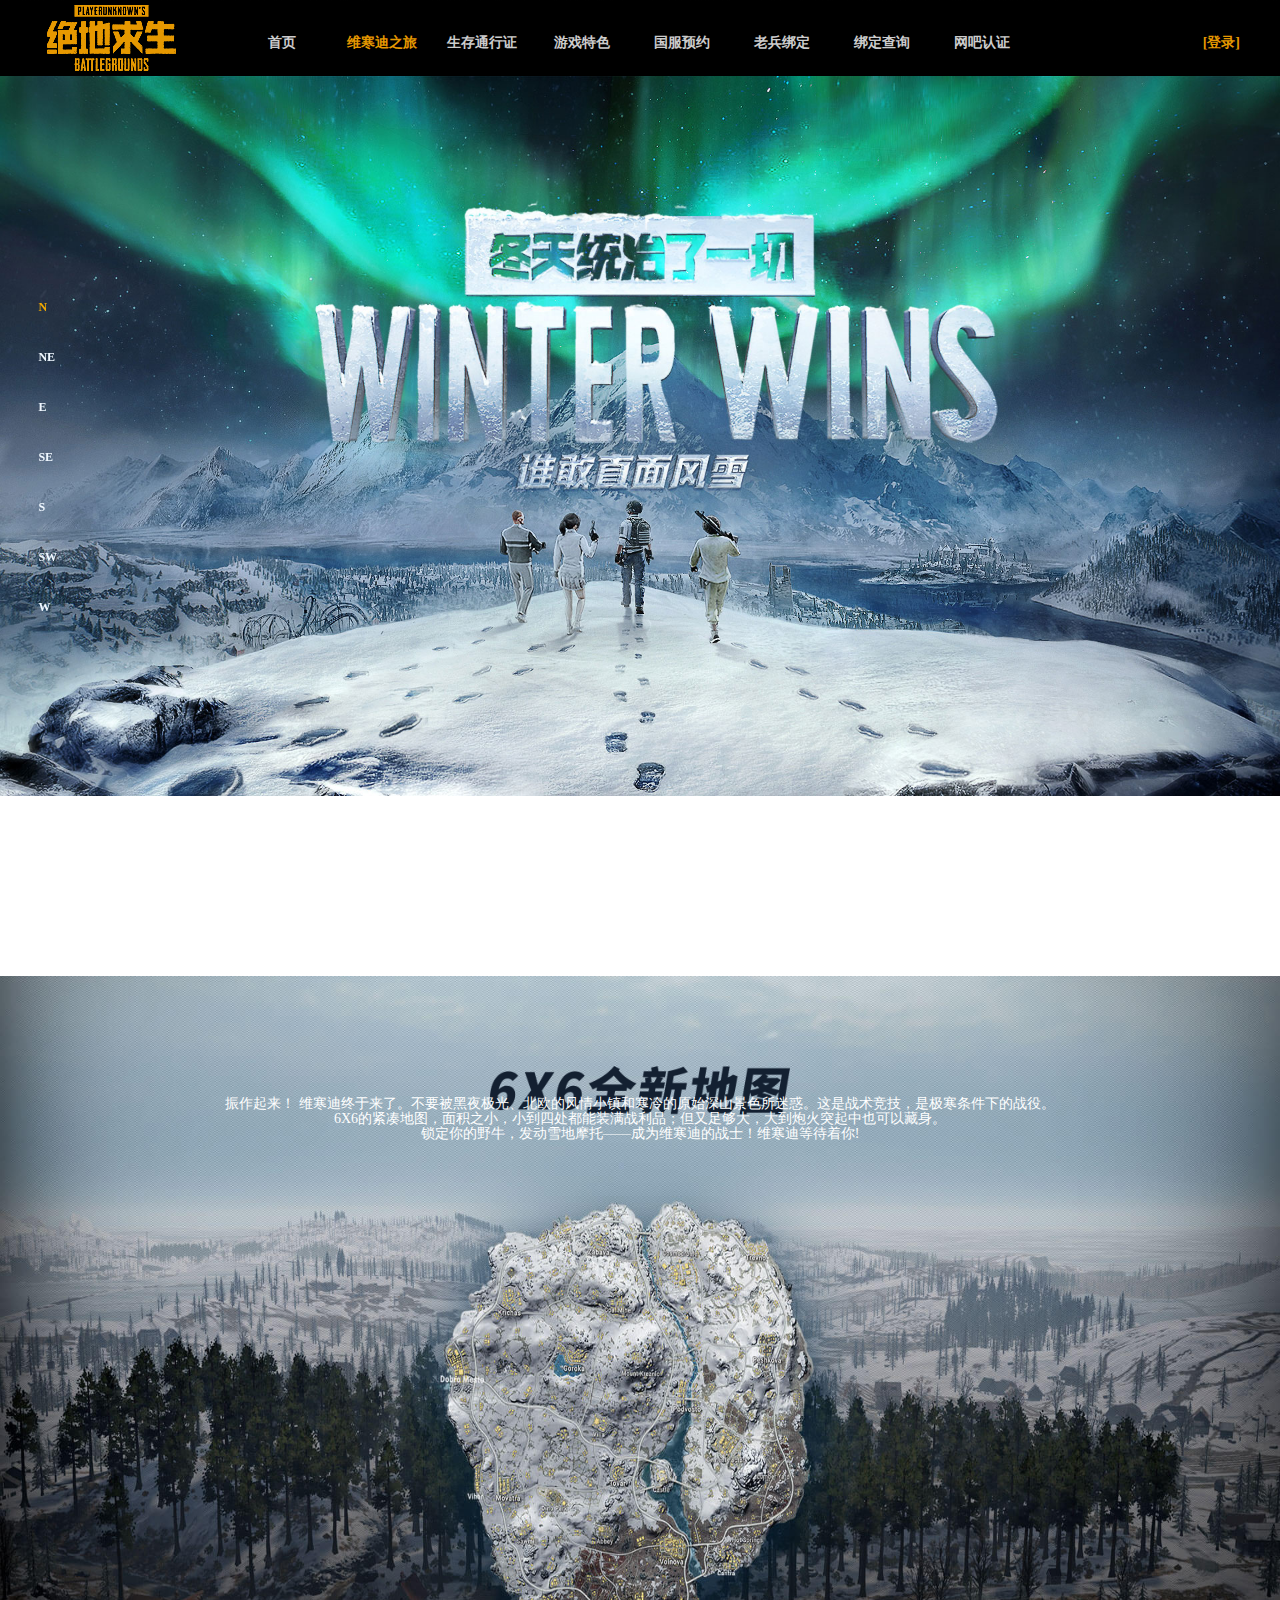
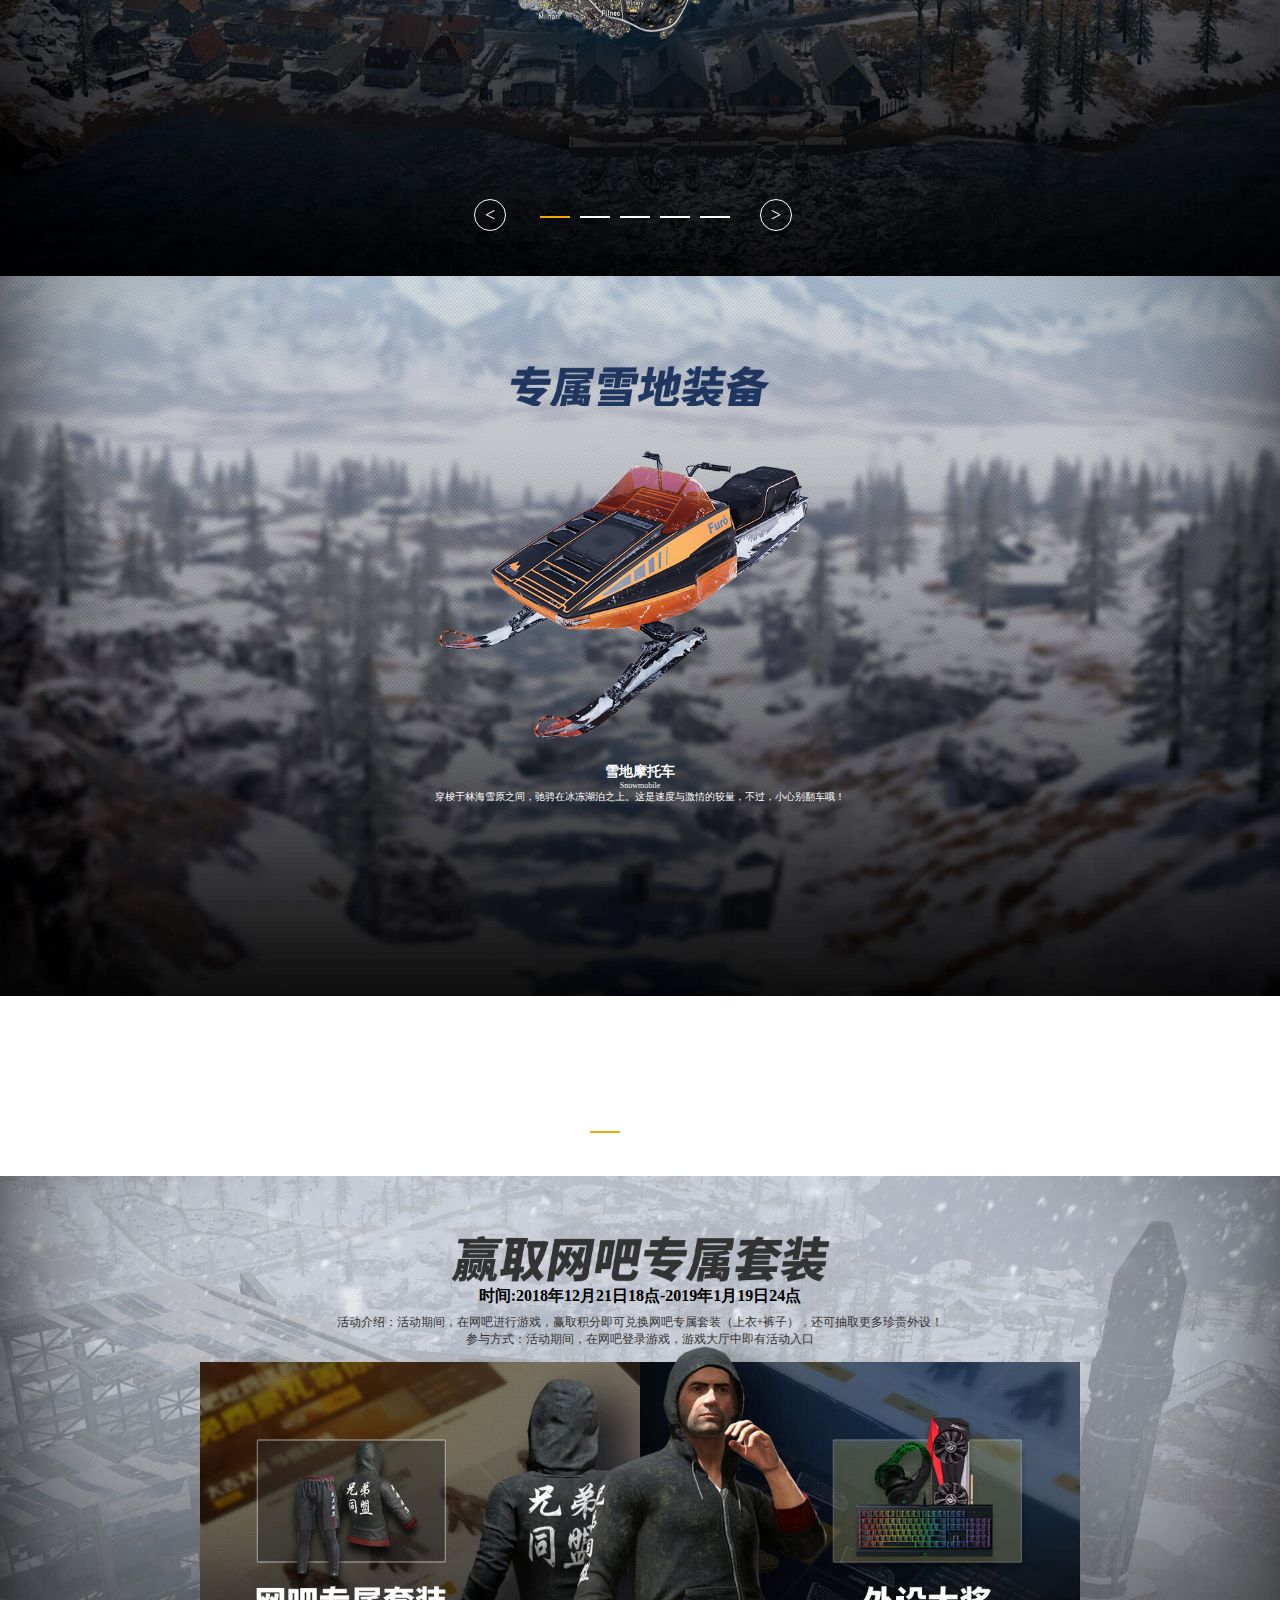
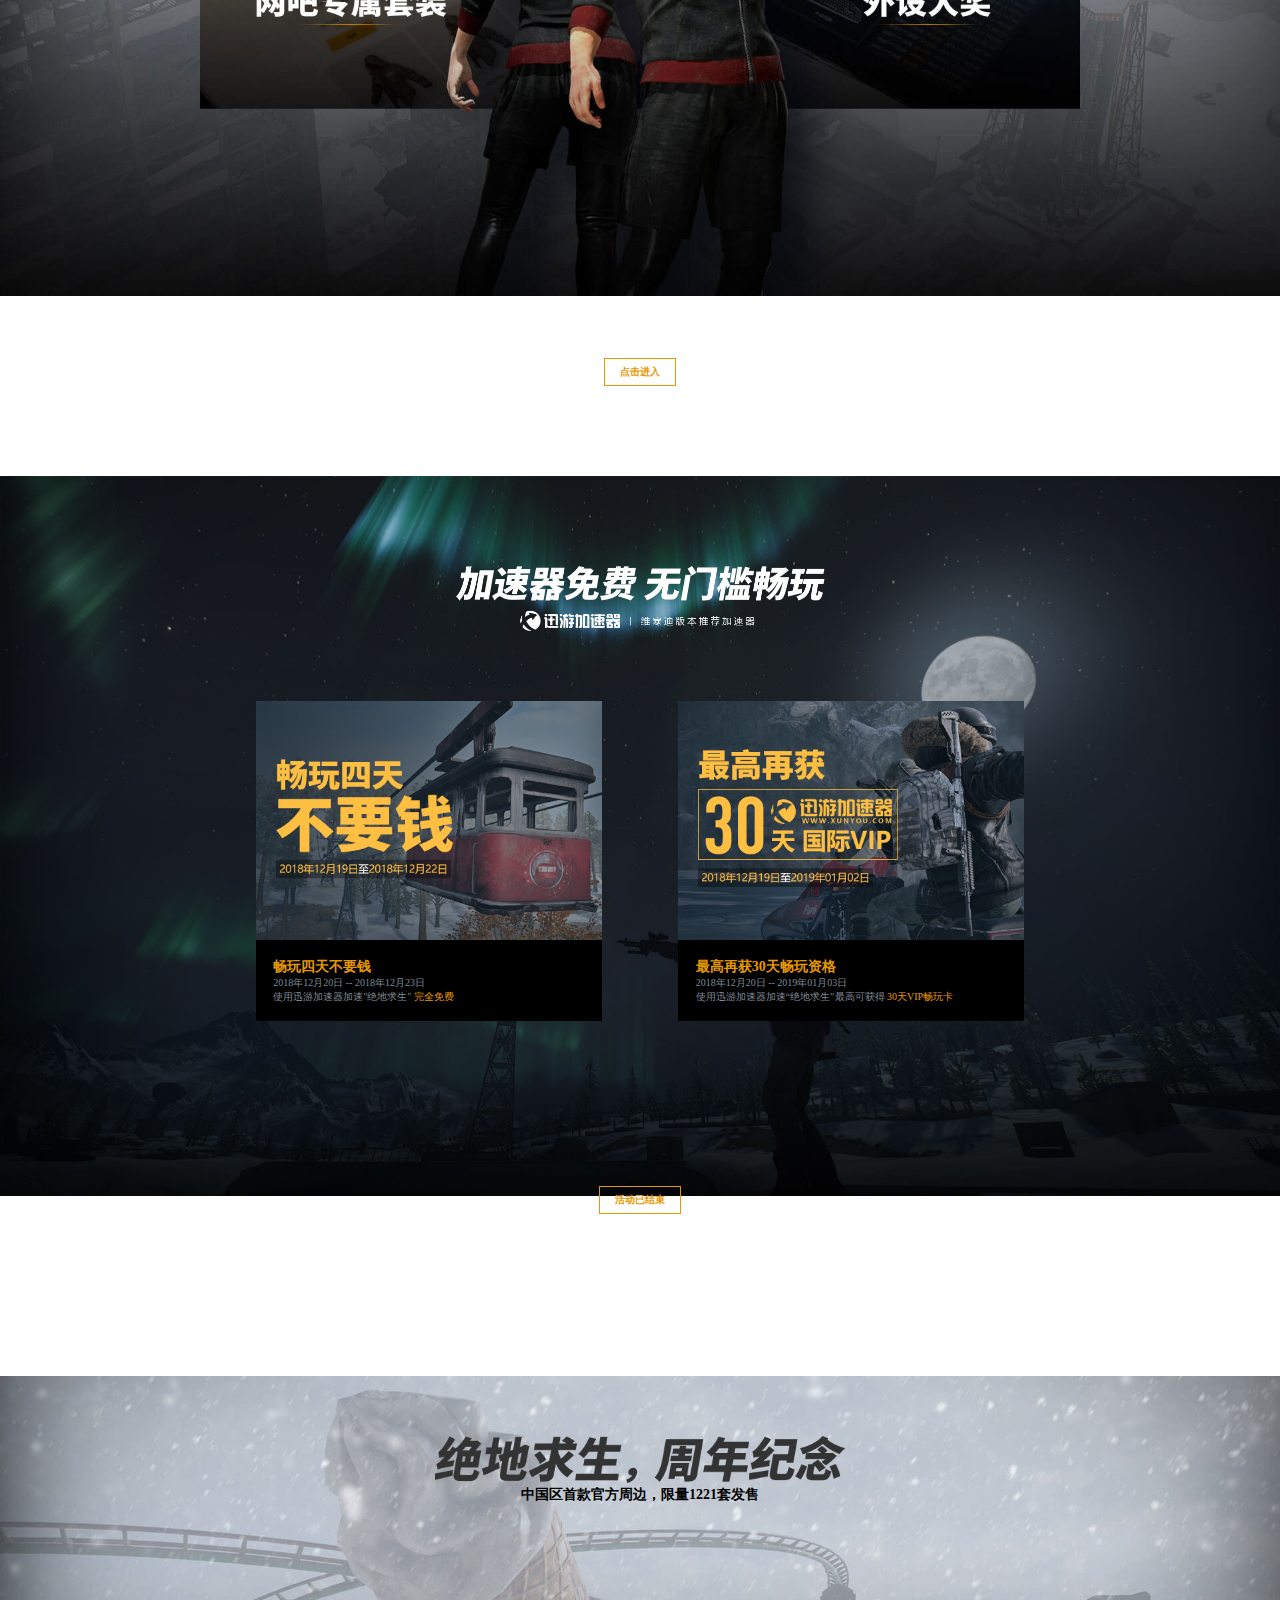
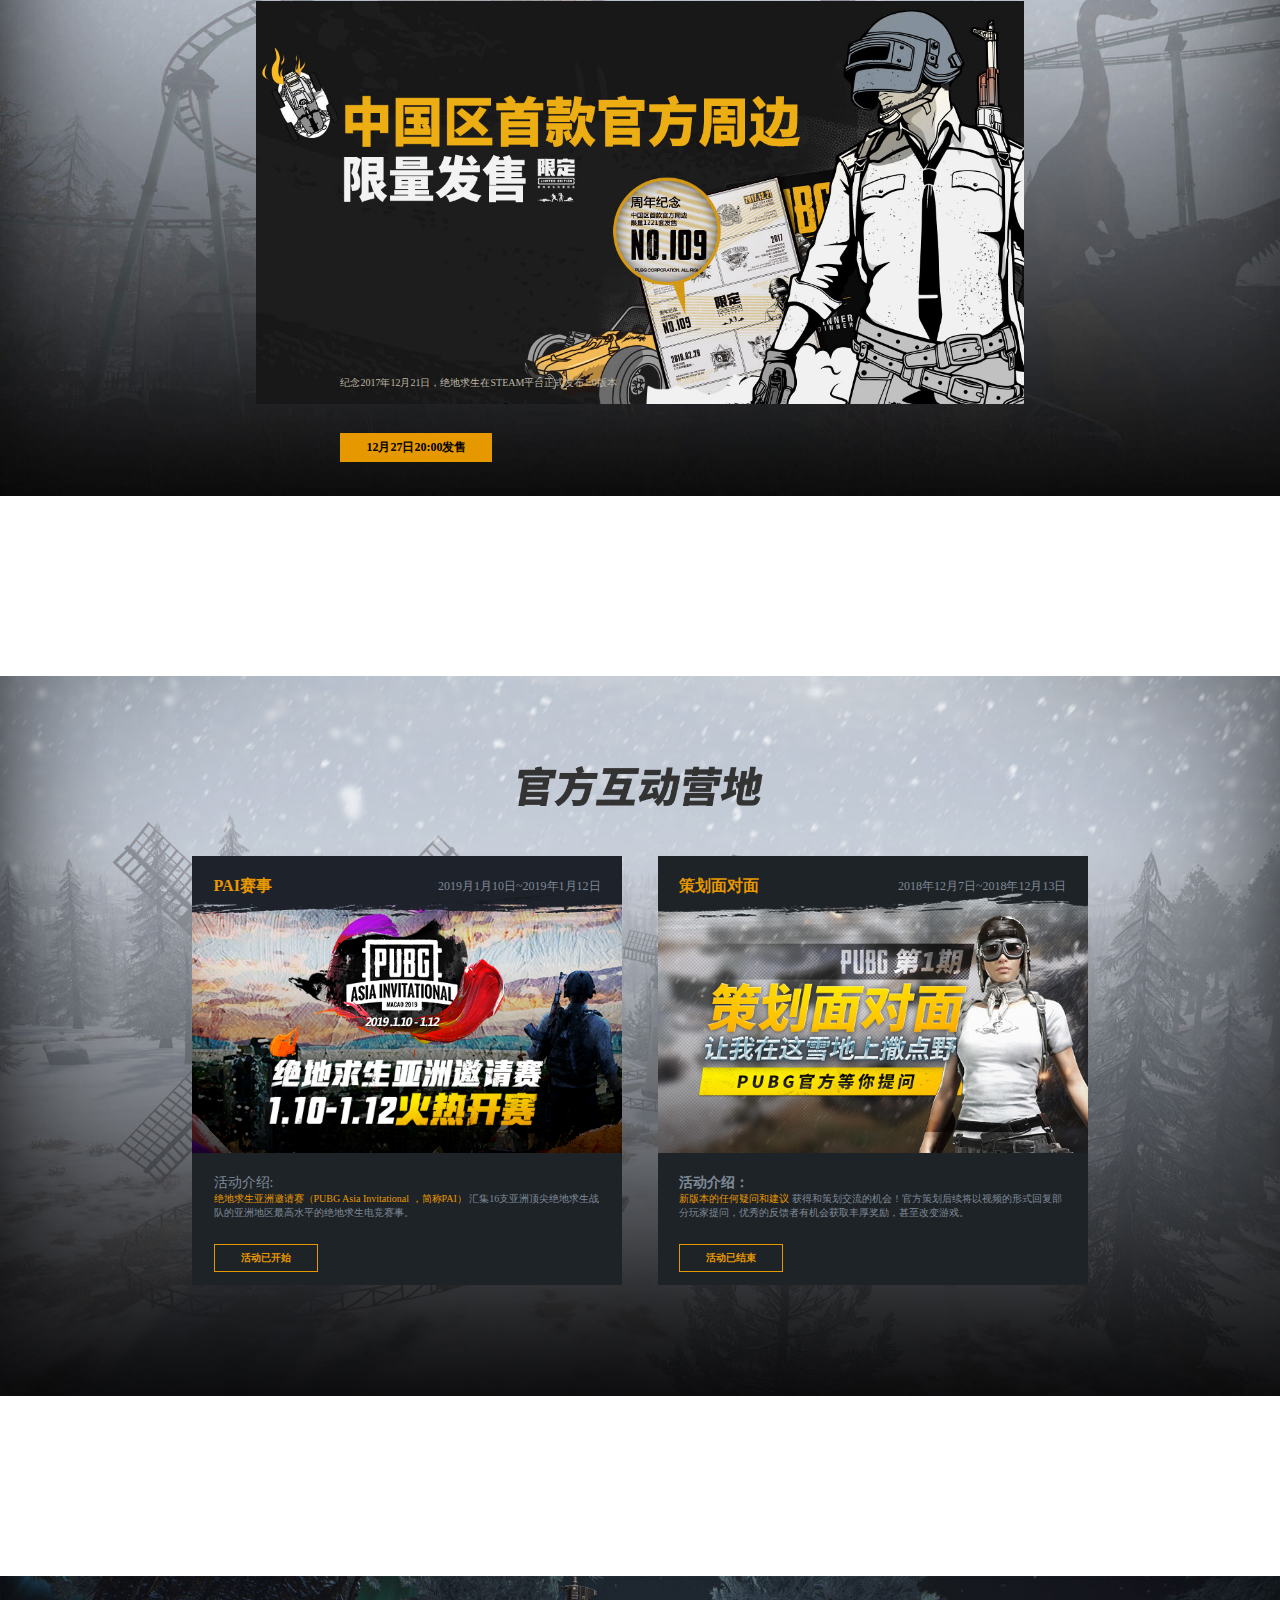
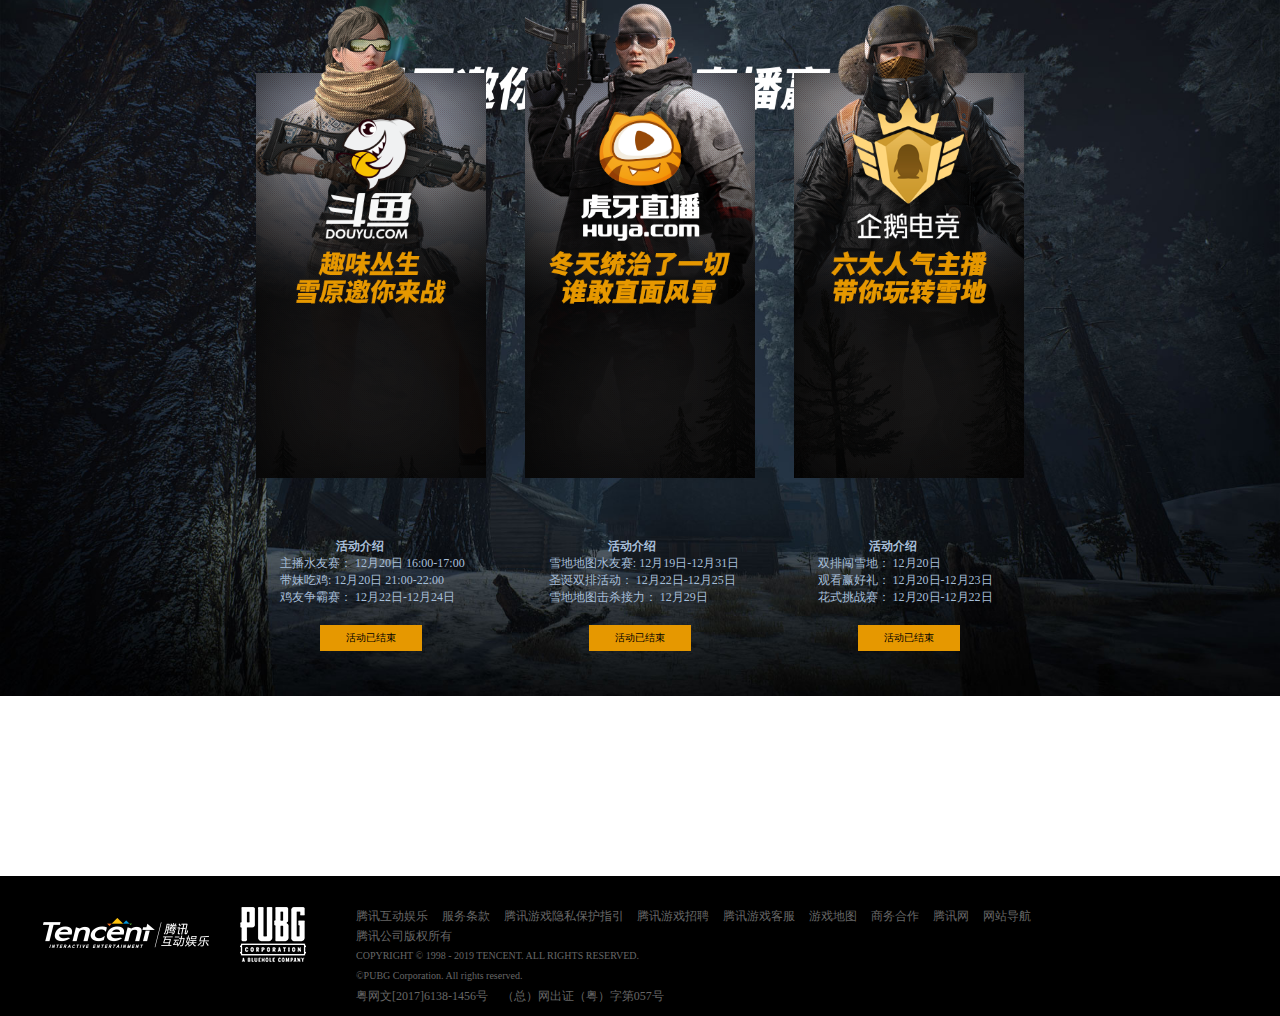
<file: vihandiTour/index.html>
<!DOCTYPE html>
<html lang="en">
<head>
  <meta charset="UTF-8">
  <meta name="viewport" content="width=device-width, initial-scale=1.0">
  <meta http-equiv="X-UA-Compatible" content="ie=edge">
  <title>维寒迪之旅-绝地求生</title>
  <link rel="stylesheet" href="CSS/index.css">
  <link rel="stylesheet" href="CSS/base.css">
  <link rel="stylesheet" href="CSS/base1.css">
  <link rel="stylesheet" href="CSS/header.css">
  <link rel="stylesheet" href="CSS/footer.css">
  <script src="js/jquery.min.js"></script>
  <script src = 'js/jquery-1.12.4.js'></script>
  <script src="js/jquery.min.js"></script>
</head>
<body>
<!-- 固定头部 -->
<!-- 顶部导航列表 -->
<div class="top_nav">
    <div class="wrap clearfix">
        <!-- 左侧logo -->
        <div class="logo left">
            <a href="">绝地求生</a>
        </div>
        <!-- 中间导航列表 -->
        <ul class="nav_list left clearfix">
           <li class="left">
               <a href="">首页</a>
               <a href="">首页</a>
            </li>
           <li class="left">
               <a href="" class="han">维寒迪之旅</a>
               <a href="" class="han">维寒迪之旅</a>
            </li>
           <li class="left">
               <a href="https://vsxm000.github.io/survival/survival pass/index.html">生存通行证</a>
               <a href="https://vsxm000.github.io/survival/survival pass/index.html">生存通行证</a>
            </li>
           <li class="left">
               <a href="">游戏特色</a>
               <a href="">游戏特色</a>
            </li>
           <li class="left">
               <a href="">国服预约</a>
               <a href="">国服预约</a>
            </li>
           <li class="left">
               <a href="">老兵绑定</a>
               <a href="">老兵绑定</a>
            </li>
           <li class="left">
               <a href="">绑定查询</a>
               <a href="">绑定查询</a>
            </li>
           <li class="left">
               <a href="">网吧认证</a>
               <a href="">网吧认证</a>
            </li>
        </ul>
        
        <div class="login right">
                亲爱的用户,请
            <a href="" class="active">[登录]</a>
        </div>

    </div>
</div>
<script src="js/header.js"></script>

<!-- 返回顶部按钮 -->
<div class="actGotop">
    <a href="javascript:;" title="返回顶部"></a>
</div>


  <!-- 主体 -->
    <!-- 第一页 -->
    <div class="section1"></div>
    <!-- 第二页 -->
    <div class="louceng section2">
      <!-- 轮播项 -->
      <div class="slide">
          <!-- 第一张 -->
        <!-- 上面文字部分 -->
        <div class="first slide_lun ">
          <div class="top">
            <div class="section1title1"></div>
            <img src="img/bg_section1.jpg" alt="">
            <div class="top_txt">
              <p>
                振作起来！ 维寒迪终于来了。不要被黑夜极光、北欧的风情小镇和寒冷的原始深山景色所迷惑。这是战术竞技，是极寒条件下的战役。
              </p>
              <p>
                6X6的紧凑地图，面积之小，小到四处都能装满战利品；但又足够大，大到炮火突起中也可以藏身。
                <p>
                  锁定你的野牛，发动雪地摩托——成为维寒迪的战士！维寒迪等待着你!
                </p>
            </div>
          </div>
        </div>
        <!-- 第二张 -->
        <div class="second slide_lun ">
          <div class="section1title2"></div>
          <ul class="weather_list clearfix">
            <li class="weather1 left"><img src="img/bg_section1_2_1.jpg" alt=""></li>
            <li class="weather2 left"><img src="img/bg_section1_2_2.jpg" alt=""></li>
            <li class="weather3 left"><img src="img/bg_section1_2_3.jpg" alt=""></li>
          </ul>
          <div class="second_txt">
            <p>振作起来！ 维寒迪终于来了。不要被黑夜极光、北欧的风情小镇和寒冷的原始深山景色所迷惑。这是战术竞技，是极寒条件下的战役。</p>
            <p>6X6的紧凑地图，面积之小，小到四处都能装满战利品；但又足够大，大到炮火突起中也可以藏身。</p>
            <p>锁定你的野牛，发动雪地摩托——成为维寒迪的战士！维寒迪等待着你!</p>
          </div>
        </div>
        
        <!-- 第三张 -->
        <div class="third slide_lun ">
          <div class="section1title3"></div>
          <ul class="map_list clearfix">
            <li class="map left"><img src="img/bg_section1_3_1.jpg" alt=""></li>
            <li class="map left"><img src="img/bg_section1_3_2.jpg" alt=""></li>
          </ul>
          <div class="third_txt">
            <p>振作起来！ 维寒迪终于来了。不要被黑夜极光、北欧的风情小镇和寒冷的原始深山景色所迷惑。这是战术竞技，是极寒条件下的战役。</p>
            <p>6X6的紧凑地图，面积之小，小到四处都能装满战利品；但又足够大，大到炮火突起中也可以藏身。</p>
            <p>锁定你的野牛，发动雪地摩托——成为维寒迪的战士！维寒迪等待着你!</p>
          </div>
        </div>
        <!-- 第四张 -->
        <div class="fourth slide_lun ">
            <div class="section1title4"></div>
            <ul class="map2_list">
              <li class="map2_1"><img src="img/bg_section1_4_1.jpg" alt=""></li>
              <li class="map2_2"><img src="img/bg_section1_4_2.jpg" alt=""></li>
              <li class="map2_3"><img src="img/bg_section1_4_3.jpg" alt=""></li>
            </ul>
            <div class="fourth_txt">
              <p>振作起来！ 维寒迪终于来了。不要被黑夜极光、北欧的风情小镇和寒冷的原始深山景色所迷惑。这是战术竞技，是极寒条件下的战役。</p>
              <p>6X6的紧凑地图，面积之小，小到四处都能装满战利品；但又足够大，大到炮火突起中也可以藏身。</p>
              <p>锁定你的野牛，发动雪地摩托——成为维寒迪的战士！维寒迪等待着你!</p>
            </div>
        </div>
        <script src = "js/section2_2.js"></script>
        <!-- 第五张 -->
        <div class="fifth slide_lun ">
          <div class="section1title5"></div>
          <div class="fifth_txt">
            <p>振作起来！ 维寒迪终于来了。不要被黑夜极光、北欧的风情小镇和寒冷的原始深山景色所迷惑。这是战术竞技，是极寒条件下的战役。</p>
            <p>6X6的紧凑地图，面积之小，小到四处都能装满战利品；但又足够大，大到炮火突起中也可以藏身。</p>
            <p>锁定你的野牛，发动雪地摩托——成为维寒迪的战士！维寒迪等待着你!</p>
          </div>
        </div>
      </div>
      
      <!-- 左右箭头 -->
      <div class="arrow-left-prev arrow">&lt;</div>
      <div class="arrow-right-next arrow">&gt;</div>
      <!-- 小横线  -->
      <div class="bottom">
        <ul class="dot">
          <li ><span class="current span1"></span></li>
          <li><span class="span2"></span></li>
          <li><span class="span3"></span></li>
          <li><span class="span4"></span></li>
          <li><span class="span5"></span></li>
        </ul>
      </div>
    </div>
    <script src = "js/section2.js"></script>
    <!-- 第三页 -->
    <div class="louceng section3">
        <!-- 专雪地装备 -->
        <div class="section2title"></div>
        <!-- 可视区 -->
        <div class="slide">
          <!-- 轮播图 -->
          <ul class="fp_slides clearfix">
            <!-- 轮播项 -->
            <li class="slides fp-slide_1 current left">
              <!-- 第一张 -->
              <div class="tablecell">
                <div class="slideporimg">
                  <!-- 图片 -->
                  <img src="img/prolist_1.png" alt="">
                  <!-- 底下文字部分 -->
                  <div class="slideporimg_pa">
                    <div class="slideporimg_t1">雪地摩托车</div>
                    <div class="slideporimg_t2">Snowmobile</div>
                    <div class="slideporimg_t3">穿梭于林海雪原之间，驰骋在冰冻湖泊之上。这是速度与激情的较量，不过，小心别翻车哦！</div>
                  </div>
                </div>
              </div>
            </li>
            <li class="slides fp-slide_2 current left">
                <!-- 第二张 -->
                <div class="tablecell">
                  <div class="slideporimg">
                    <!-- 图片 -->
                    <img src="img/prolist_2.png" alt="">
                    <!-- 底下文字部分 -->
                    <div class="slideporimg_pa">
                      <div class="slideporimg_t1">G36c</div>
                      <div class="slideporimg_t2">&nbsp;</div>
                      <div class="slideporimg_t3">G36C来自中欧，是一款全新5.56mm突击步枪，专属维寒迪。比起7.62mm步枪，它更易于射击，不过火力稍微欠了点儿。倒数计时，小心它被冻上哦！</div>
                    </div>
                  </div>
                </div>
            </li>
          </ul>
        </div>
        <!-- 箭头 -->
        <div class="arrow-left">&lt;</div>
        <div class="arrow-right">&gt;</div>
        <!-- 下横线 -->
        <div class="bottom">
          <ul class="dot">
            <li><span class="current"></span></li>
            <li><span></span></li>
          </ul>
        </div>
    </div>
    <script src = "js/section3.js"></script>
    <!-- 第四页 -->
    <div class="louceng section4">
        <div class="fp-tableCell">
            <div class="section4title"></div>
            <div class="section2_t1">时间:2018年12月21日18点-2019年1月19日24点</div>
            <div class="section2_t2">
              活动介绍：活动期间，在网吧进行游戏，赢取积分即可兑换网吧专属套装（上衣+裤子），还可抽取更多珍贵外设！<br>
              参与方式：活动期间，在网吧登录游戏，游戏大厅中即有活动入口
            </div>
        </div> 
        <a class="section2_t3">点击进入</a>
      </div>
  
      <!-- 第五页 -->
      <div class="louceng section5">
        <div class="section5title"></div>
        <div class="s5_box">
          <div class="left">
            <img src="img/bg_section_1218_1img1.jpg" alt="">
            <div class="s5_box1">
              <p>畅玩四天不要钱</p>
              2018年12月20日 -- 2018年12月23日<br>
              使用迅游加速器加速"绝地求生"
              <span>完全免费</span>
            </div>
          </div>
          <div class="right">
            <img src="img/bg_section_1218_1img2.jpg" alt="">
            <div class="s5_box1">
              <p>最高再获30天畅玩资格</p>
              2018年12月20日 -- 2019年01月03日<br>
              使用迅游加速器加速“绝地求生”最高可获得
              <span>30天VIP畅玩卡</span>
            </div>
          </div>
        </div>
        <a href="javascript:;">活动已结束</a>
      </div>
  
      <!-- 第六页 -->
      <div class="louceng section6">
          <div class="section6title"></div>
          <div class="section6_t1">中国区首款官方周边，限量1221套发售</div>
          <div class="act_bg_section3_img">
            <div>纪念2017年12月21日，绝地求生在STEAM平台正式发布1.0版本</div>
            <a href="https://vsxm000.github.io/limited/limited/index.html" class="" target="_balnk">12月27日20:00发售</a>
          </div>
      </div>
  
      <!-- 第七页 -->
      <div class="louceng section7">
          <div class="section7title"></div>
          <div class="s7_box">
            <div class="left">
                <p class="one clearfix">
                  <b>PAI赛事</b>
                  <span>2019月1月10日~2019年1月12日</span>
                </p>
              <img src="img/act_section_img1.jpg" alt="">
              <div class="s7_box1">
                <p>活动介绍:</p>
                <span>绝地求生亚洲邀请赛（PUBG Asia Invitational ，简称PAI）</span>
                汇集16支亚洲顶尖绝地求生战队的亚洲地区最高水平的绝地求生电竞赛事。<br>
                <a href="javascript:;">活动已开始</a>
              </div>
            </div>
            <div class="right">
                <p class="one">
                  <b>策划面对面</b>
                  <span>2018年12月7日~2018年12月13日</span>
                </p>
              <img src="img/act_section_img2.jpg" alt="">
              <div class="s7_box1">
                <p class="two">活动介绍：</p>
                <span>新版本的任何疑问和建议</span>
                获得和策划交流的机会！官方策划后续将以视频的形式回复部分玩家提问，优秀的反馈者有机会获取丰厚奖励，甚至改变游戏。<br>
                <a href="javascript:;">活动已结束</a>
              </div>
            </div>
          </div>
          
      </div>
      <!-- 第八页 -->
      <div class="louceng section8">
        <div class="section8title"></div>
        <div class="s8_box">
          <!-- 第一张 -->
          <div class="s8_b1">
            <img src="img/bg_section_1218_2img1.png" alt="">
            <div class="s8_txt">
              <div class=" mb12 pt10">活动介绍</div>
              <div class="mb12">
                <span class="t_left">主播水友赛：</span>
                <span class="t_right">12月20日 16:00-17:00</span>
              </div>
              <div class="mb12">
                <span class="t_left">带妹吃鸡: </span>
                <span class="t_right">12月20日 21:00-22:00</span>
              </div>
              <div class="mb12">
                <span class="t_left">鸡友争霸赛：</span>
                <span class="t_right">12月22日-12月24日</span>
              </div> 
            </div>
            <a class="javasrcipt:;">活动已结束</a> 
          </div>
          <!-- 第二张 -->
          <div class="s8_b2">
            <img src="img/bg_section_1218_2img2.png" alt="">
            <div class="s8_txt">
                <div class=" mb12 pt10">活动介绍</div>
                <div class="mb12">
                  <span class="t_left">雪地地图水友赛:</span>
                  <span class="t_right">12月19日-12月31日</span>
                </div>
                <div class="mb12">
                  <span class="t_left">圣诞双排活动：</span>
                  <span class="t_right">12月22日-12月25日</span>
                </div>
                <div class="mb12">
                  <span class="t_left">雪地地图击杀接力：</span>
                  <span class="t_right">12月29日</span>
                </div> 
              </div>
              <a class="javasrcipt:;">活动已结束</a> 
          </div>
          <!-- 第三张 -->
          <div class="s8_b3">
            <img src="img/bg_section_1218_2img3.png" alt="">
            <div class="s8_txt">
                <div class=" mb12 pt10">活动介绍</div>
                <div class="mb12">
                  <span class="t_left">双排闯雪地：</span>
                  <span class="t_right">12月20日</span>
                </div>
                <div class="mb12">
                  <span class="t_left">观看赢好礼：</span>
                  <span class="t_right">12月20日-12月23日</span>
                </div>
                <div class="mb12">
                  <span class="t_left">花式挑战赛：</span>
                  <span class="t_right">12月20日-12月22日</span>
                </div> 
              </div>
              <a class="javasrcipt:;">活动已结束</a> 
          </div>
        </div>
      </div>
      
  
    <!-- 楼梯导航 -->
   <ul class="subnav" id="nav">
     <!-- 上一屏按钮 -->
     <li class="nav_up">
       <a href="javascript:;" title="上一屏"></a>
     </li>
     <!-- 楼梯 -->
     <li class="nav_li2 active nav_li">
        <b>N</b>
       <a href="" title="6X6全新地图">
         <span></span>
         <div class="nav_text_txt">6X6全新地图</div>
       </a>
     </li>
     <li class="nav_li3 nav_li">
        <b>NE</b>
      <a href="" title="专属雪地装备">
        <span></span>
        <div class="nav_text_txt">专属雪地装备</div>
      </a>
    </li>
    <li class="nav_li4 style nav_li">
        <b>E</b>
      <a href="" title="赢取网吧专属套装">
        <span></span>
        <div class="nav_text_txt">赢取网吧专属套装<br>
          <div class="zt">活动已开启</div>
      </div>
      </a>
    </li>
    <li class="nav_li5 style nav_li">
        <b>SE</b>
      <a href="" title="加速器免费，无门槛畅玩">
        <span></span>
        <div class="nav_text_txt">加速器免费,无门槛畅玩<br>
          <div class="zt">活动已结束</div>
      </div>
      </a>
    </li>
    <li class="nav_li6 style nav_li">
        <b>S</b>
      <a href="" title="绝地求生，周年纪念">
        <span></span>
        <div class="nav_text_txt">绝地求生,周年纪念<br>
          <div class="zt">12月27日20:00发售</div>
      </div>
      </a>
    </li>
    <li class="nav_li7 style nav_li">
        <b>SW</b>
      <a href="" title="官方互动营地">
        <span></span>
        <div class="nav_text_txt">官方互动营地<br>
          <div class="zt">活动已开启</div>
      </div>
      </a>
    </li>
    <li class="nav_li8 style nav_li">
        <b>W</b>
      <a href="" title="雪原邀你来战，看直播大礼">
        <span></span>
        <div class="nav_text_txt">雪原邀你来战,看直播赢大礼<br>
          <div class="zt">活动已结束</div>
      </div>
      </a>
    </li>
    <li class="nav_down">
        <a href="javascript:;" title="下一屏" onclick="PTTSendClick('nav','down','下一屏');"></a>
    </li>
   </ul>
   <!-- 结尾部分 -->
<div class="footer">
    <div class="wrap">
        <div class="footer_content">
            <div class="foot_left left">
                <a target="_blank" href="//ieg.tencent.com/" title="腾讯互动娱乐" class="left foot_ieg_logo">腾讯互动娱乐</a>
                <span class="left gfooter_selflogo"></span>
            </div>
            <ul class="foot_links left">
                <li class="link_map">
                    <a target="_blank" href="//ieg.tencent.com/">腾讯互动娱乐</a>
                    <span class="f_line">|</span>
                    <a target="_blank" href="//game.qq.com/contract.shtml">服务条款</a>
                    <span class="f_line">|</span>
                    <a target="_blank" href="//game.qq.com/privacy_guide.shtml">腾讯游戏隐私保护指引</a>
                    <span class="f_line">|</span>
                    <a target="_blank" href="//game.qq.com/hr/">腾讯游戏招聘</a>
                    <span class="f_line">|</span>
                    <a target="_blank" href="//kf.qq.com/">腾讯游戏客服</a>
                    <span class="f_line">|</span>
                    <a target="_blank" href="//game.qq.com/gnav/">游戏地图</a>
                    <span class="f_line">|</span>
                    <a target="_blank" href="//game.qq.com/portal2010/business.htm">商务合作</a>
                    <span class="f_line">|</span>
                    <a target="_blank" href="//www.qq.com/">腾讯网</a>
                    <span class="f_line">|</span>
                    <a target="_blank" href="//www.qq.com/map/">网站导航</a>
                </li>
                <li class="copyright_zh">
                    <a target="_blank" href="//www.tencent.com/law/mo_law.shtml?/law/copyright.htm">腾讯公司版权所有</a>
                </li>
                <li class="copyright_en">
                    <p class="copyright_txt">COPYRIGHT © 1998 - 2019 TENCENT. ALL RIGHTS RESERVED.</p>
                    <p class="foot_copy copyright_txt">©PUBG Corporation. All rights reserved.</p>
                </li>
                <li class="copyright_public">
                    <a target="_blank" href="//www.qq.com/culture.shtml">粤网文[2017]6138-1456号</a>
                    <span class="f_line">|</span>
                    <a target="_blank" href="//game.qq.com/culture2.htm">（总）网出证（粤）字第057号</a>
                </li>
            </ul>
        </div>
    </div>
</div>
   <script src='js/louti.js'></script>
   <script src="js/footer.js"></script>
  </body>
  </html>
</file>
<file: vihandiTour/CSS/index.css>
html,
body {
  width: 100%;
  height: 100%;
}
.section1 {
  width: 100%;
  height: 100%;
  background: url("../img/pc_kv2.jpg") no-repeat;
  background-size: 100%;
}
.section2 {
  width: 100%;
  height: 100%;
  position: relative;
  background: url("../img/timg.jpg") no-repeat;
  background-size: 100%;
  overflow: hidden;
}
.section2 .slide {
  width: 100%;
  height: 100%;
  position: relative;
  overflow: hidden;
}
.section2 .slide .first {
  width: 100%;
  height: 100%;
  position: absolute;
  position: relative;
}
.section2 .slide .first .section1title1 {
  width: 300px;
  height: 49px;
  background: url(../img/bg_section1_title.png);
  background-size: 100%;
  position: absolute;
  left: 50%;
  transform: translateX(-50%);
  top: 10%;
  z-index: 1;
}
.section2 .slide .first img {
  position: absolute;
  width: 100%;
  height: 100%;
}
.section2 .slide .first .top_txt {
  position: absolute;
  top: 120px;
  width: 100%;
  height: 45px;
  text-align: center;
  z-index: 1;
  font-size: 12px;
  line-height: 15px;
  color: #fff;
}
.section2 .slide .second {
  width: 100%;
  height: 100%;
  position: absolute;
  display: none;
}
.section2 .slide .second .section1title2 {
  width: 300px;
  height: 46px;
  background: url(../img/bg_section1_title_2.png);
  background-size: 100%;
  position: absolute;
  left: 50%;
  transform: translateX(-50%);
  top: 10%;
  z-index: 1;
}
.section2 .slide .second .weather_list {
  width: 100%;
  clear: both;
  display: block;
  overflow: hidden;
  height: 100%;
  position: relative;
}
.section2 .slide .second .weather_list li {
  position: relative;
  height: 100%;
  width: 33.33%;
  background: #000;
  overflow: hidden;
}
.section2 .slide .second .weather_list li img {
  opacity: 0.6;
  height: 100%;
}
.section2 .slide .second .weather_list li img:hover {
  opacity: 1;
}
.section2 .slide .second .weather_list li:nth-of-type(3) {
  position: absolute;
  right: 0;
  top: 0;
}
.section2 .slide .second .second_txt {
  position: absolute;
  color: #fff;
  top: 120px;
  width: 100%;
  height: 45px;
  text-align: center;
  z-index: 1;
  font-size: 12px;
  line-height: 15px;
}
.section2 .slide .third {
  width: 100%;
  height: 100%;
  position: absolute;
  display: none;
}
.section2 .slide .third .section1title3 {
  width: 300px;
  height: 46px;
  background: url(../img/bg_section1_title_3.png);
  background-size: 100%;
  position: absolute;
  left: 50%;
  transform: translateX(-50%);
  top: 10%;
  z-index: 1;
}
.section2 .slide .third .map_list {
  width: 100%;
  display: block;
  overflow: hidden;
  height: 100%;
  position: relative;
}
.section2 .slide .third .map_list li {
  float: left;
  position: relative;
  height: 100%;
  width: 50%;
  background: #000;
  /*transition: .3s ease;  -webkit-transition: .3s ease;*/
  overflow: hidden;
}
.section2 .slide .third .map_list li img {
  opacity: 0.6;
  /*transition: 2s ease-in-out .3s; -webkit-transition: 2s ease-in-out .3s;*/
  width: 100%;
}
.section2 .slide .third .map_list li img:hover {
  opacity: 1;
}
.section2 .slide .third .third_txt {
  position: absolute;
  color: #fff;
  top: 120px;
  width: 100%;
  height: 45px;
  text-align: center;
  z-index: 1;
  font-size: 12px;
  line-height: 15px;
}
.section2 .slide .fourth {
  width: 100%;
  height: 100%;
  position: absolute;
  display: none;
}
.section2 .slide .fourth .section1title4 {
  width: 300px;
  height: 46px;
  background: url(../img/bg_section1_title_4.png);
  background-size: 100%;
  position: absolute;
  left: 50%;
  transform: translateX(-50%);
  top: 10%;
  z-index: 1;
}
.section2 .slide .fourth .map2_list {
  width: 100%;
  display: block;
  overflow: hidden;
  height: 100%;
  position: relative;
}
.section2 .slide .fourth .map2_list li {
  float: left;
  position: relative;
  height: 100%;
  width: 33.33%;
  background: #000;
  /*transition: .3s ease;  -webkit-transition: .3s ease;*/
  overflow: hidden;
}
.section2 .slide .fourth .map2_list li img {
  opacity: 0.6;
  /*transition: 2s ease-in-out .3s; -webkit-transition: 2s ease-in-out .3s;*/
  height: 100%;
}
.section2 .slide .fourth .map2_list li img:hover {
  opacity: 1;
}
.section2 .slide .fourth .map2_list li:nth-of-type(3) {
  position: absolute;
  right: 0;
  top: 0;
}
.section2 .slide .fourth .fourth_txt {
  position: absolute;
  color: #fff;
  top: 120px;
  width: 100%;
  height: 45px;
  text-align: center;
  z-index: 1;
  font-size: 12px;
  line-height: 15px;
}
.section2 .slide .fifth {
  width: 100%;
  height: 100%;
  position: absolute;
  display: none;
  background: url(../img/bg_section1_5_1.jpg);
  background-size: 100%;
}
.section2 .slide .fifth .section1title5 {
  width: 300px;
  height: 46px;
  background: url(../img/bg_section1_title_5.png);
  background-size: 100%;
  position: absolute;
  left: 50%;
  transform: translateX(-50%);
  top: 10%;
  z-index: 1;
}
.section2 .slide .fifth .fifth_txt {
  position: absolute;
  color: #fff;
  top: 120px;
  width: 100%;
  height: 45px;
  text-align: center;
  z-index: 1;
  font-size: 12px;
  line-height: 15px;
}
.section2 .arrow-left-prev {
  margin-left: -166px;
}
.section2 .arrow-right-next {
  margin-left: 120px;
}
.section2 .bottom {
  position: absolute;
  width: 200px;
  height: 30px;
  z-index: 2;
  bottom: 30px;
  left: 50%;
  margin-left: -100px;
  z-index: 100;
}
.section2 .bottom .dot {
  width: 100%;
  height: 100%;
}
.section2 .bottom .dot li {
  cursor: pointer;
  width: 40px;
  height: 100%;
  float: left;
}
.section2 .bottom .dot li span {
  display: block;
  width: 30px;
  height: 2px;
  background-color: white;
}
.section2 .bottom .dot li .current {
  background-color: #f2a900;
}
.section3 {
  width: 100%;
  height: 100%;
  background: url("../img/bg_section2.jpg") no-repeat;
  background-size: 100%;
  position: relative;
}
.section3 .section2title {
  height: 40px;
  width: 260px;
  background: url(../img/bg_section2_title.png) no-repeat;
  background-size: 100%;
  position: absolute;
  top: 10%;
  left: 50%;
  transform: translateX(-50%);
}
.section3 .slide {
  width: 100%;
  height: 100%;
  position: relative;
}
.section3 .slide .fp_slides {
  width: 100%;
  height: 100%;
  position: relative;
}
.section3 .slide .fp_slides .slides {
  float: left;
  width: 50%;
  height: 100%;
  position: absolute;
  overflow: hidden;
  left: 50%;
  transform: translateX(-50%);
}
.section3 .slide .fp_slides .slides .tablecell {
  width: 100%;
  position: absolute;
  left: 50%;
  top: 110px;
  transform: translateX(-50%);
}
.section3 .slide .fp_slides .slides .tablecell img {
  width: 100%;
}
.section3 .slide .fp_slides .slides .tablecell .slideporimg_pa {
  position: absolute;
  width: 100%;
  bottom: 0;
  text-align: center;
  color: white;
}
.section3 .slide .fp_slides .slides .tablecell .slideporimg_pa .slideporimg_t1 {
  font-size: 14px;
  font-weight: 700;
}
.section3 .slide .fp_slides .slides .tablecell .slideporimg_pa .slideporimg_t2 {
  font-size: 8px;
}
.section3 .slide .fp_slides .slides .tablecell .slideporimg_pa .slideporimg_t3 {
  font-size: 10px;
}
.section3 .slide .fp-slide_2 {
  display: none;
}
.section3 .arrow-left {
  bottom: 30px;
  margin-left: -100px;
  cursor: pointer;
}
.section3 .arrow-right {
  bottom: 30px;
  margin-left: 40px;
  cursor: pointer;
}
.section3 .bottom {
  position: absolute;
  width: 100px;
  height: 30px;
  z-index: 2;
  bottom: 15px;
  left: 50%;
  margin-left: -50px;
}
.section3 .bottom .dot {
  width: 100%;
  height: 100%;
}
.section3 .bottom .dot li {
  width: 40px;
  height: 100%;
  float: left;
}
.section3 .bottom .dot li span {
  display: block;
  width: 30px;
  height: 2px;
  background-color: white;
}
.section3 .bottom .dot li .current {
  background-color: #f2a900;
}
.section4 {
  width: 100%;
  height: 100%;
  background: url("../img/act_bg_section2.jpg") no-repeat;
  background-size: 100%;
  position: relative;
}
.section4 .fp-tableCell {
  width: 100%;
  height: 200px;
  text-align: center;
  position: absolute;
}
.section4 .fp-tableCell .section4title {
  height: 60px;
  width: 384px;
  background: url(../img/act_bg_section2_title.png) no-repeat;
  background-size: 100%;
  position: absolute;
  left: 50%;
  transform: translateX(-50%);
  top: 30%;
}
.section4 .fp-tableCell .section2_t1 {
  position: relative;
  font-size: 16px;
  font-weight: 700;
  top: 110px;
}
.section4 .fp-tableCell .section2_t2 {
  position: relative;
  font-size: 12px;
  top: 117px;
  color: #333;
}
.section4 .section2_t3 {
  border: 1px solid #e69800;
  padding: 6px 15px;
  bottom: 10%;
  left: 50%;
  transform: translateX(-50%);
  position: absolute;
  color: #e69800;
  font-size: 10px;
  font-weight: bold;
}
.section5 {
  width: 100%;
  height: 100%;
  background: url("../img/bg_section_1218_1.jpg") no-repeat;
  background-size: 100%;
  position: relative;
}
.section5 .section5title {
  width: 30%;
  height: 20%;
  position: absolute;
  background: url(../img/bg_section_1218_title.png) no-repeat;
  background-size: 100%;
  top: 10%;
  left: 50%;
  transform: translateX(-50%);
}
.section5 .s5_box {
  width: 60%;
  height: 50%;
  position: absolute;
  top: 25%;
  left: 50%;
  transform: translateX(-50%);
}
.section5 .s5_box .left,
.section5 .s5_box .right {
  width: 45%;
  height: 80%;
}
.section5 .s5_box .left img,
.section5 .s5_box .right img {
  width: 100%;
}
.section5 .s5_box .left .s5_box1,
.section5 .s5_box .right .s5_box1 {
  background-color: black;
  font-size: 10px;
  color: #7f8a96;
  padding: 5% 5%;
}
.section5 .s5_box .left .s5_box1 p,
.section5 .s5_box .right .s5_box1 p {
  color: #e69800;
  font-weight: 700;
}
.section5 .s5_box .left .s5_box1 span,
.section5 .s5_box .right .s5_box1 span {
  color: #e69800;
}
.section5 a {
  border: 1px solid #e69800;
  padding: 6px  15px;
  position: absolute;
  color: #e69800;
  bottom: 18%;
  left: 50%;
  transform: translateX(-50%);
  font-size: 10px;
  font-weight: bold;
}
.section6 {
  width: 100%;
  height: 100%;
  background: url("../img/act_bg_section3.jpg") no-repeat;
  background-size: 100%;
  position: relative;
  text-align: center;
}
.section6 .section6title {
  width: 430px;
  height: 50px;
  position: absolute;
  background: url(../img/act_bg_section3_title.png) no-repeat;
  background-size: 100%;
  top: 60px;
  left: 50%;
  margin-left: -215px;
}
.section6 .section6_t1 {
  font-weight: 700;
  position: relative;
  top: 110px;
}
.section6 .act_bg_section3_img {
  width: 60%;
  height: 80%;
  background: url(../img/act_bg_section3_img.jpg) no-repeat;
  background-size: 100%;
  position: absolute;
  top: 25%;
  left: 50%;
  margin-left: -30%;
}
.section6 .act_bg_section3_img div {
  color: #bdb6a5;
  font-size: 10px;
  position: absolute;
  bottom: 46%;
  left: 11%;
}
.section6 .act_bg_section3_img a {
  color: #010101;
  font-size: 12px;
  font-weight: 700;
  background-color: #e69800;
  padding: 6px 26px;
  position: absolute;
  bottom: 36%;
  left: 11%;
}
.section7 {
  width: 100%;
  height: 100%;
  background: url("../img/act_bg_section1.jpg") no-repeat;
  background-size: 100%;
  position: relative;
}
.section7 .section7title {
  width: 20%;
  height: 20%;
  position: absolute;
  background: url(../img/act_bg_section1_title.png) no-repeat;
  background-size: 100%;
  top: 10%;
  left: 50%;
  transform: translateX(-50%);
}
.section7 .s7_box {
  width: 70%;
  height: 50%;
  position: absolute;
  top: 20%;
  left: 50%;
  transform: translateX(-50%);
}
.section7 .s7_box .left,
.section7 .s7_box .right {
  width: 48%;
  height: 70%;
  position: relative;
}
.section7 .s7_box .left img,
.section7 .s7_box .right img {
  width: 100%;
}
.section7 .s7_box .left p.one,
.section7 .s7_box .right p.one {
  position: absolute;
  padding: 5%;
  width: 100%;
  box-sizing: border-box;
  line-height: 16px;
}
.section7 .s7_box .left p.one b,
.section7 .s7_box .right p.one b {
  font-size: 16px;
  float: left;
  color: #e69800;
}
.section7 .s7_box .left p.one span,
.section7 .s7_box .right p.one span {
  float: right;
  color: #7f8a96;
  font-size: 12px;
}
.section7 .s7_box .s7_box1 {
  background-color: #1e2328;
  font-size: 10px;
  color: #7f8a96;
  padding: 5% 5% 15%;
  position: relative;
}
.section7 .s7_box .s7_box1 p.two {
  color: #7f8a96;
  font-weight: 700;
  font-size: 14px;
}
.section7 .s7_box .s7_box1 span {
  color: #e69800;
}
.section7 .s7_box .s7_box1 a {
  color: #e69800;
  font-size: 10px;
  font-weight: 700;
  border: 1px solid #e69800;
  padding: 6px 26px;
  position: absolute;
  bottom: 10%;
  left: 5%;
}
.section8 {
  width: 100%;
  height: 100%;
  background: url("../img/bg_section_1218_2.jpg") no-repeat;
  background-size: 100%;
  position: relative;
}
.section8 .section8title {
  width: 45%;
  height: 20%;
  position: absolute;
  background: url(../img/bg_section_1218_title2.png) no-repeat;
  background-size: 100%;
  top: 10%;
  left: 50%;
  transform: translateX(-50%);
}
.section8 .s8_box {
  width: 60%;
  height: 100%;
  position: absolute;
  left: 50%;
  transform: translateX(-50%);
  display: flex;
  justify-content: space-between;
  overflow: hidden;
}
.section8 .s8_box .s8_b1,
.section8 .s8_box .s8_b2,
.section8 .s8_box .s8_b3 {
  width: 30%;
  position: relative;
  overflow: hidden;
}
.section8 .s8_box .s8_b1 img,
.section8 .s8_box .s8_b2 img,
.section8 .s8_box .s8_b3 img {
  width: 100%;
  overflow: hidden;
}
.section8 .s8_box .s8_b1 .s8_txt,
.section8 .s8_box .s8_b2 .s8_txt,
.section8 .s8_box .s8_b3 .s8_txt {
  color: #a7bfda;
  position: absolute;
  bottom: 30%;
  font-size: 12px;
  text-indent: 2em;
}
.section8 .s8_box .s8_b1 .s8_txt .pt10,
.section8 .s8_box .s8_b2 .s8_txt .pt10,
.section8 .s8_box .s8_b3 .s8_txt .pt10 {
  text-indent: 0em;
  text-align: center;
  font-weight: 700;
}
.section8 .s8_box .s8_b1 a,
.section8 .s8_box .s8_b2 a,
.section8 .s8_box .s8_b3 a {
  color: #010101;
  font-size: 10px;
  background-color: #e69800;
  padding: 6px 26px;
  position: absolute;
  bottom: 25%;
  left: 50%;
  transform: translateX(-50%);
}
.section8 .s8_b2 {
  width: 30%;
}
.section8 .s8_b2 img {
  width: 100%;
  overflow: auto;
}
.section8 .s8_b3 {
  width: 30%;
}
.section8 .s8_b3 img {
  width: 100%;
  overflow: auto;
}
.subnav {
  position: fixed;
  z-index: 100;
  left: 3%;
  top: 50%;
  transform: translateY(-50%);
  /*overflow: hidden;*/
}
.subnav .nav_li {
  width: 200px;
  height: 50px;
  color: aliceblue;
  cursor: pointer;
  font-size: 12px;
  position: relative;
}
.subnav .nav_li b {
  float: left;
}
.subnav .nav_li a {
  visibility: hidden;
  position: absolute;
  left: 15%;
  top: 8%;
  float: left;
}
.subnav .nav_li a span {
  display: block;
  border-left: 5px solid #f2a900;
  border-top: 5px solid transparent;
  border-right: 5px solid transparent;
  border-bottom: 5px solid transparent;
}
.subnav .nav_li a .nav_text_txt {
  width: 150px;
  height: 30px;
  line-height: 15px;
  float: left;
  position: absolute;
  bottom: -90%;
  left: 12px;
  font-size: 10px;
  color: aliceblue;
  border: 1px solid #e69800;
}
.subnav .nav_li a .nav_text_txt .zt {
  color: #e69800;
}
.subnav .active {
  color: #f2a900;
}
.subnav .nav_li2 a .nav_text_txt,
.subnav .nav_li3 a .nav_text_txt {
  line-height: 30px;
}
.subnav li:first-child,
.subnav li:nth-child(1),
.subnav li:nth-child(8) {
  height: 20px;
}
.subnav .nav_li:hover a {
  visibility: visible;
}
</file>
<file: vihandiTour/CSS/base.css>
html {
  width: 100%;
}
html body {
  width: 100%;
}
html,
body,
p,
ul,
dl,
dt,
dd,
li,
h1,
h2,
h3,
h4,
h5,
h6,
a {
  padding: 0;
  margin: 0;
  list-style: none;
}
a {
  text-decoration: none;
}
.left {
  float: left;
}
.right {
  float: right;
}
.clearfix::after {
  content: "";
  display: block;
  clear: both;
  height: 0;
  line-height: 0;
  visibility: hidden;
}
.clearfix {
  zoom: 1;
}
.arrow-left,
.arrow-right,
.arrow-left-prev,
.arrow-right-next {
  font-size: 18px;
  color: white;
  width: 30px;
  height: 30px;
  line-height: 30px;
  border: 1px solid white;
  border-radius: 50%;
  text-align: center;
  position: absolute;
  left: 50%;
  bottom: 45px;
  z-index: 100;
  cursor: pointer;
}
img {
  display: block;
  border: 0;
}
</file>
<file: vihandiTour/CSS/base1.css>
@charset "UTF-8";
/*CSS的初始化*/
html,body,p,h1,h2,h3,h4,h5,h6,ul,ol,dl,dt,dd{
    margin: 0;
    padding: 0;
    list-style: none;
    font-size: 14px;
    /* color: #999999; */
    font-family: "微软雅黑";
}
html,body {
    width: 100%;
    height: 100%;
}
a{
    text-decoration: none;
    color: #676767;
}
a:hover{
    color: #e69800;
}
.active {
    color: #e69800;
}
input,img{
    border: 0 none;
    outline-style: none;
    padding: 0;
    vertical-align: bottom;
}

i,s{
    font-style: normal;
}

.wrap{
    width: 1200px;
    margin: 0 auto;
}
.left {
    float: left;
}

.right {
    float: right;
}
.clearfix::after{
    content: " ";
    display: block;
    clear: both;
    height: 0;
    line-height: 0;
    visibility: hidden;
}
.clearfix{
    zoom: 1;
}
</file>
<file: vihandiTour/CSS/header.css>
/* 顶部图片 */

.body {
    position: relative;
}


/* 顶部导航列表 */
.top_nav {
    width: 100%;
    height: 76px;
    background: url(../img/bg_top.png) no-repeat 50% 0; 
    z-index: 5;
}
.fix {
    position: fixed;
    /* left: 0;
    top: 0; */
}
.top_nav  .logo a {
    width: 142px;
    height: 69px;
    display: block;
    background: url(../img/nav_spr.png) no-repeat 0 -132px;
    text-indent: -2000px;
    margin-top: 4px;
}
.top_nav .nav_list li .han{
    color: #e69800;
}

.top_nav .nav_list {
    margin-top: 18px;
    height: 50px;
    width: 800px;
    margin-left: 50px;
    background-color: #000;
}
.top_nav .nav_list li {
    width: 100px;
    height: 50px;
    position: relative;
    transform-style: preserve-3d;
    transition: all 0.8s linear;
}

.top_nav .nav_list li a {
    position: absolute;
    width: 100px;
    height: 50px;
    color: #ccc;
    font-weight: bold;
    text-align: center;
    line-height: 50px;
    display: block;
    background-color: #000;
}
.top_nav .nav_list li a:last-child {
  
    transform: translateZ(25px);
}

.top_nav .nav_list li a:first-child{
    background-color: #e69800;
    color: #000;
    transform: rotateX(90deg) translateZ(25px);
}


.top_nav .nav_list li:hover {
     transform: rotateX(-90deg);
}
.top_nav .nav_list li:nth-child(2):hover {
    transform: rotateX(0deg);
}
.top_nav .login {
    margin-top: 18px;
    height: 50px;
    line-height: 50px;
    font-size: 14px;
    font-weight: bold;
}
</file>
<file: vihandiTour/CSS/footer.css>
/* 返回顶部按钮 */
.actGotop{
	position:fixed;
	_position:absolute;
	bottom:100px;
	right:50px;
	width:150px;
	height:195px;
	display:none;
}

.actGotop a,.actGotop a:link{
	width:150px;
	height:195px;
    display:inline-block;
	background:url(../imgs/blog7year_gotop.png) no-repeat;
	_background:url(../imgs/blog7year_gotop.gif) no-repeat;
	outline:none;
}

.actGotop a:hover{
	background:url(../imgs/blog7year_gotopd.gif) no-repeat;
	outline:none;
}





/* 结尾部分 */
.footer {
    width: 100%;
    height: 140px;
    background-color: #000;
}
.footer .wrap  a {
    color: #676767;
    font-size: 12px;
}
.footer .wrap  .foot_ieg_logo {
    width: 170px;
    height: 70px;
    display: block;
    text-indent: -2000px;
    margin: 40px 20px 0 0px;
    background: url(../img/foot-dark.png) no-repeat;
}

.footer .wrap  .gfooter_selflogo {
    width: 66px;
    height: 56px;
    display: block;
    background: url(../img/nav_spr.png) no-repeat -627px -172px;
    margin: 30px 0 0 10px;
} 

.footer .foot_links {
    margin: 30px 0 0 50px;
}
.footer .foot_links li {
    line-height: 20px;
}
.footer .foot_links .f_line {
    margin: 0 2px;
}
.footer .foot_links .copyright_txt {
    font-size: 10px;
    color: #676767;
}
</file>
